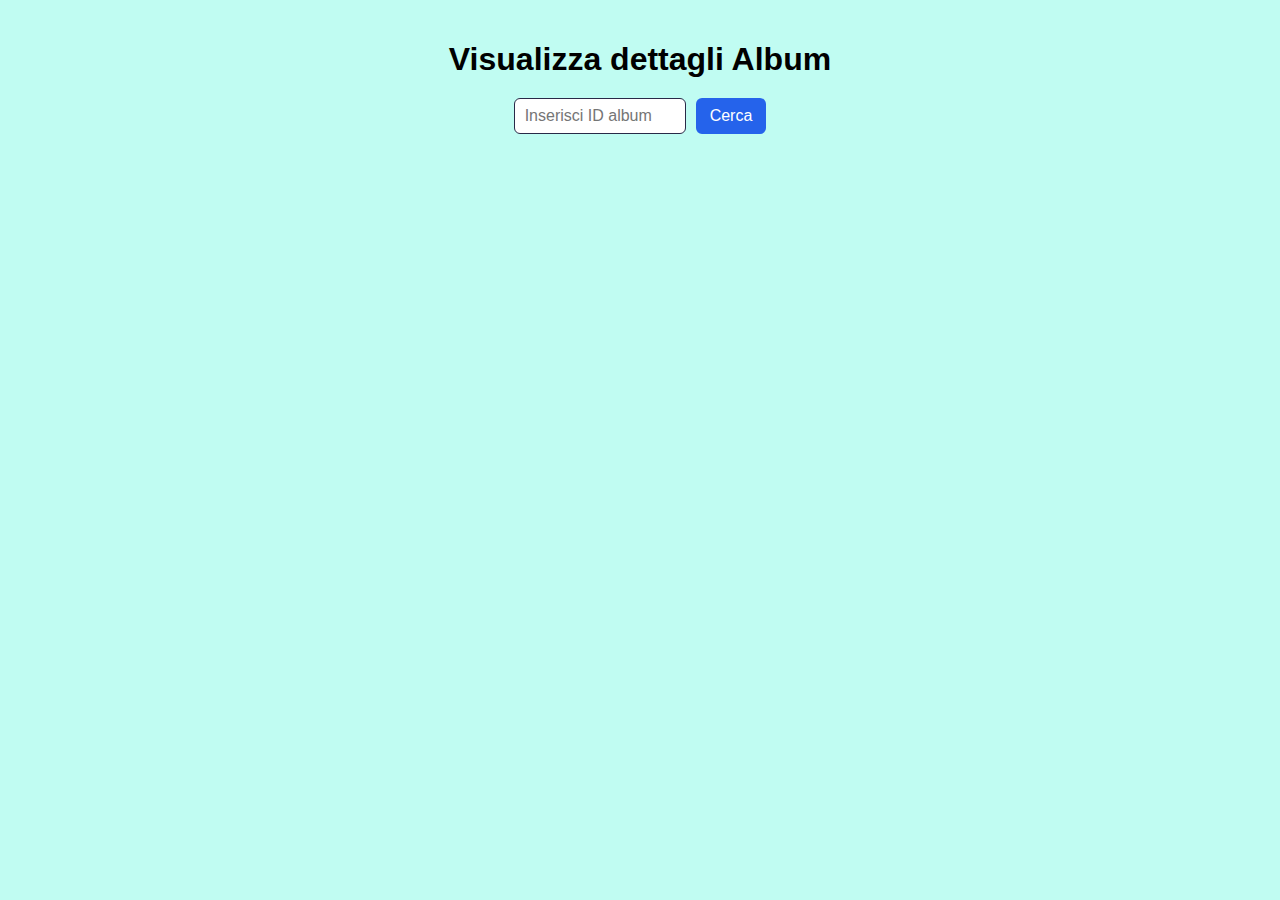
<file: index.html>
<!DOCTYPE html>
<html lang="it">
<head>
  <meta charset="UTF-8">
  <meta name="viewport" content="width=device-width, initial-scale=1.0">
  <title>Album</title>
  <style>
    body {
      font-family: Arial, sans-serif;
      background: #c0fcf2;
      display: flex;
      flex-direction: column;
      align-items: center;
      margin: 0;
      padding: 20px;
    }

    h1 {
      color: #000000;
      margin-bottom: 20px;
    }

    .search-box {
      display: flex;
      gap: 10px;
      margin-bottom: 20px;
    }

    input[type="number"] {
      padding: 8px 10px;
      border: 1px solid #292a48;
      border-radius: 6px;
      font-size: 1rem;
      width: 150px;
    }

    button {
      padding: 8px 14px;
      background-color: #2563eb;
      color: white;
      border: none;
      border-radius: 6px;
      cursor: pointer;
      font-size: 1rem;
      transition: background 0.2s ease-in-out;
    }

    button:hover {
      background-color: #12ed0a;
    }

    #result {
      margin-top: 10px;
      font-size: 1rem;
      color: #001b08;
      line-height: 1.4;
    }

    #result h2 {
      margin: 0;
      font-size: 1.3rem;
      color: #066c03;
    }
  </style>
  <script>
    async function getAlbum() {
      const albumId = document.getElementById("albumId").value;
      if (!albumId) return;

      document.getElementById("result").innerHTML = "<em>Caricamento...</em>";

      try {
        const albumRes = await fetch(`https://jsonplaceholder.typicode.com/albums/${albumId}`);
        if (!albumRes.ok) {
          document.getElementById("result").innerHTML = "Album non trovato.";
          return;
        }

        const album = await albumRes.json();

        document.getElementById("result").innerHTML = `
          <h2>Album #${album.id}</h2>
          <div><strong>Titolo:</strong> ${album.title}</div>
          <div><strong>User ID:</strong> ${album.userId}</div>
        `;
      } catch (error) {
        document.getElementById("result").innerHTML = "Errore nel recupero dei dati.";
        console.error(error);
      }
    }
  </script>
</head>
<body>
  <h1>Visualizza dettagli Album</h1>
  <div class="search-box">
    <input type="number" id="albumId" placeholder="Inserisci ID album" min="1">
    <button onclick="getAlbum()">Cerca</button>
  </div>
  <div id="result"></div>
</body>
</html>
</file>
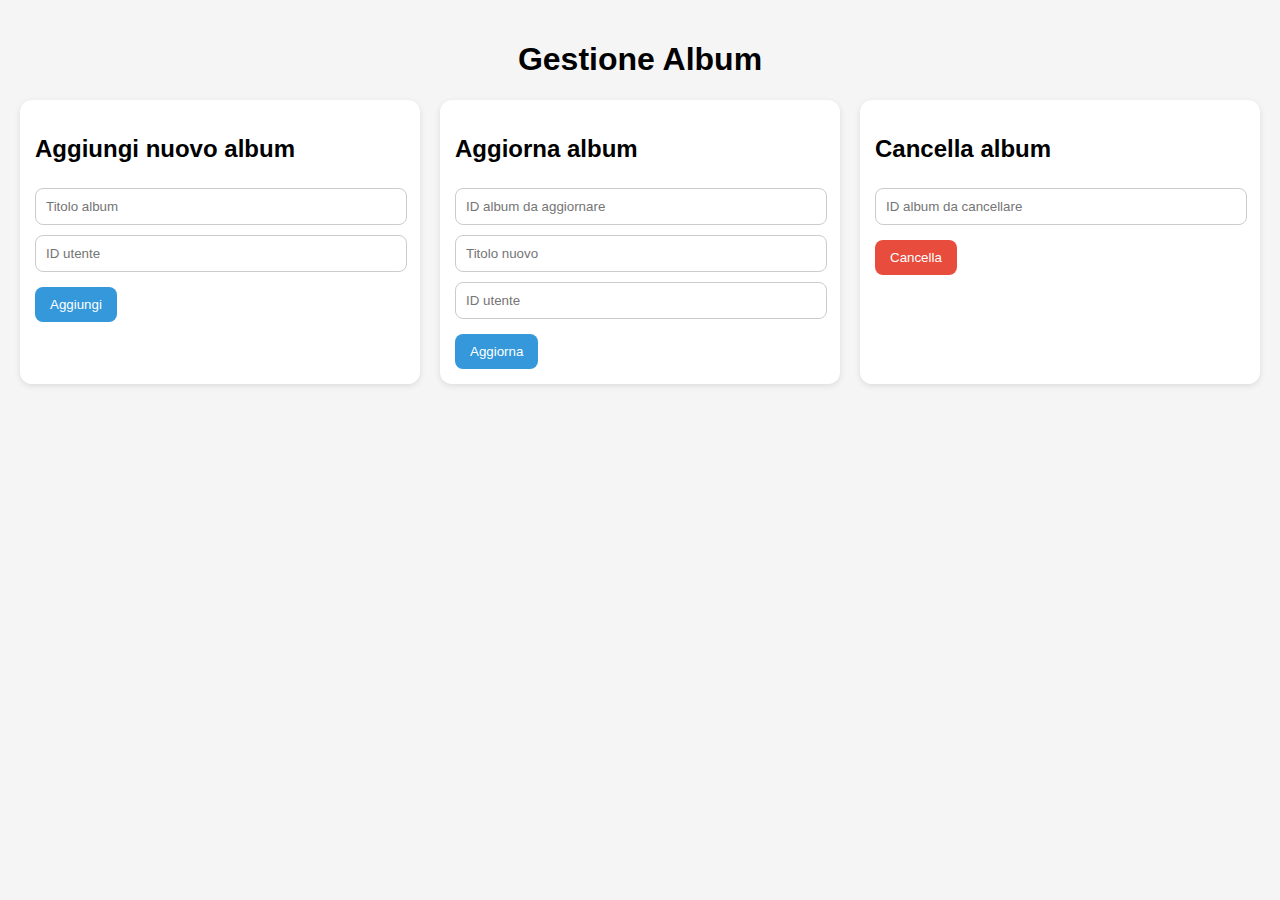
<file: crud/index.html>
<!DOCTYPE html>
<html lang="it">
<head>
  <meta charset="UTF-8" />
  <meta name="viewport" content="width=device-width, initial-scale=1.0"/>
  <title>Gestione Album </title>
  <link rel="stylesheet" href="style.css">
</head>
<body>
  <h1>Gestione Album </h1>

  <!-- CRUD CONTENITORE -->
  <div class="crud-container">
    <!-- Aggiunta album -->
    <div class="box">
      <h2>Aggiungi nuovo album</h2>
      <input type="text" id="titolo-nuovo" placeholder="Titolo album" />
      <input type="number" id="utente-nuovo" placeholder="ID utente" />
      <button onclick="aggiungiAlbum()">Aggiungi</button>
    </div>

    <!-- Aggiornamento album -->
    <div class="box">
      <h2>Aggiorna album</h2>
      <input type="number" id="update-id" placeholder="ID album da aggiornare" />
      <input type="text" id="update-title" placeholder="Titolo nuovo" />
      <input type="number" id="update-userId" placeholder="ID utente" />
      <button onclick="aggiornaAlbum()">Aggiorna</button>
    </div>

    <!-- Cancellazione album -->
    <div class="box">
      <h2>Cancella album</h2>
      <input type="number" id="delete-id" placeholder="ID album da cancellare" />
      <button class="btn-danger" onclick="cancellaAlbum()">Cancella</button>
    </div>
  </div>

  <!-- Messaggi di stato -->
  <div id="messaggio" class="messaggio"></div>

  <script src="script.js"></script>
</body>
</html>
</file>
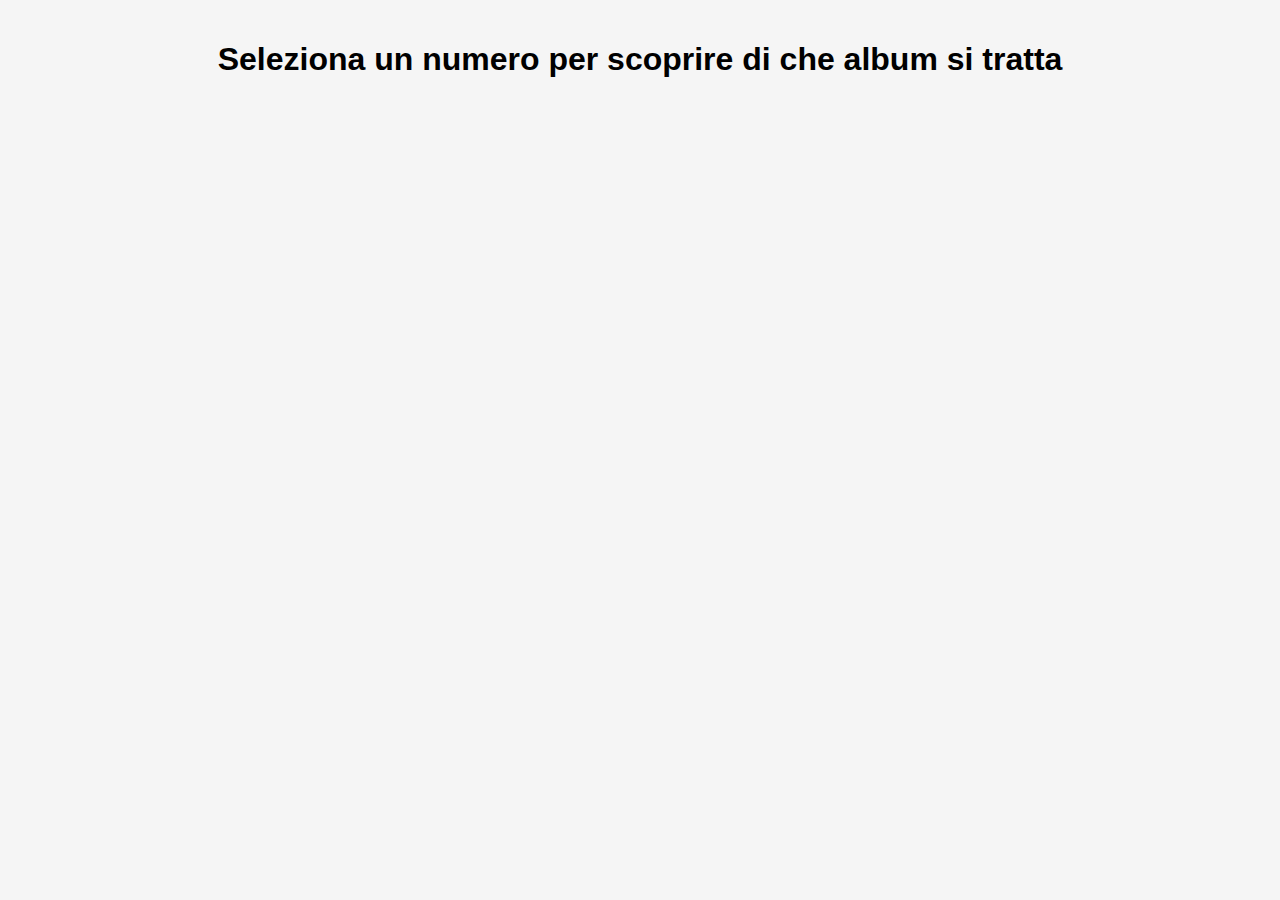
<file: get-all.html>
<!DOCTYPE html>
<html lang="it">
<head>
  <meta charset="UTF-8">
  <meta name="viewport" content="width=device-width, initial-scale=1.0">
  <title>Lista Album</title>
  <style>
    body {
      font-family: Arial, sans-serif;
      background: #f5f5f5;
      margin: 0;
      padding: 20px;
    }
    h1 {
      text-align: center;
    }
    .lista-album {
      display: grid;
      grid-template-columns: repeat(auto-fill, minmax(100px, 1fr));
      gap: 15px;
      margin-top: 20px;
    }
    .album {
      background: white;
      border-radius: 12px;
      box-shadow: 0 2px 6px rgba(0,0,0,0.1);
      padding: 15px;
      cursor: pointer;
      text-align: center;
      font-weight: bold;
      font-size: 1.2em;
      transition: transform 0.2s ease;
    }
    .album:hover {
      transform: scale(1.05);
      background: #e0f7fa;
    }
    .modale {
      display: none;
      position: fixed;
      top: 0;
      left: 0;
      right: 0;
      bottom: 0;
      background: rgba(0,0,0,0.6);
      justify-content: center;
      align-items: center;
    }
    .contenuto-modale {
      background: white;
      padding: 20px;
      border-radius: 12px;
      max-width: 400px;
      width: 90%;
    }
    .chiudi-btn {
      background: #e74c3c;
      color: white;
      border: none;
      padding: 8px 12px;
      border-radius: 8px;
      cursor: pointer;
      float: right;
    }
  </style>
</head>
<body>
  <h1>Seleziona un numero per scoprire di che album si tratta</h1>
  <div id="album-container" class="lista-album"></div>

  <div id="modale" class="modale">
    <div class="contenuto-modale">
      <button class="chiudi-btn" onclick="chiudiModale()">Chiudi</button>
      <h2 id="titolo-modale"></h2>
      <p><strong>ID album:</strong> <span id="id-album"></span></p>
      <p><strong>ID utente:</strong> <span id="id-utente"></span></p>
    </div>
  </div>

  <script>
    async function caricaAlbum() {
      try {
        const risposta = await fetch('https://jsonplaceholder.typicode.com/albums');
        const dati = await risposta.json();
        mostraAlbum(dati);
      } catch (errore) {
        console.error('Errore nel recupero degli album:', errore);
      }
    }

    function mostraAlbum(album) {
      const contenitore = document.getElementById('album-container');
      contenitore.innerHTML = '';
      album.forEach(a => {
        const div = document.createElement('div');
        div.className = 'album';
        div.textContent = `ID ${a.id}`;
        div.addEventListener('click', () => apriModale(a));
        contenitore.appendChild(div);
      });
    }

    function apriModale(album) {
      document.getElementById('titolo-modale').textContent = album.title;
      document.getElementById('id-album').textContent = album.id;
      document.getElementById('id-utente').textContent = album.userId;
      document.getElementById('modale').style.display = 'flex';
    }

    function chiudiModale() {
      document.getElementById('modale').style.display = 'none';
    }

    caricaAlbum();
  </script>
</body>
</html>
</file>
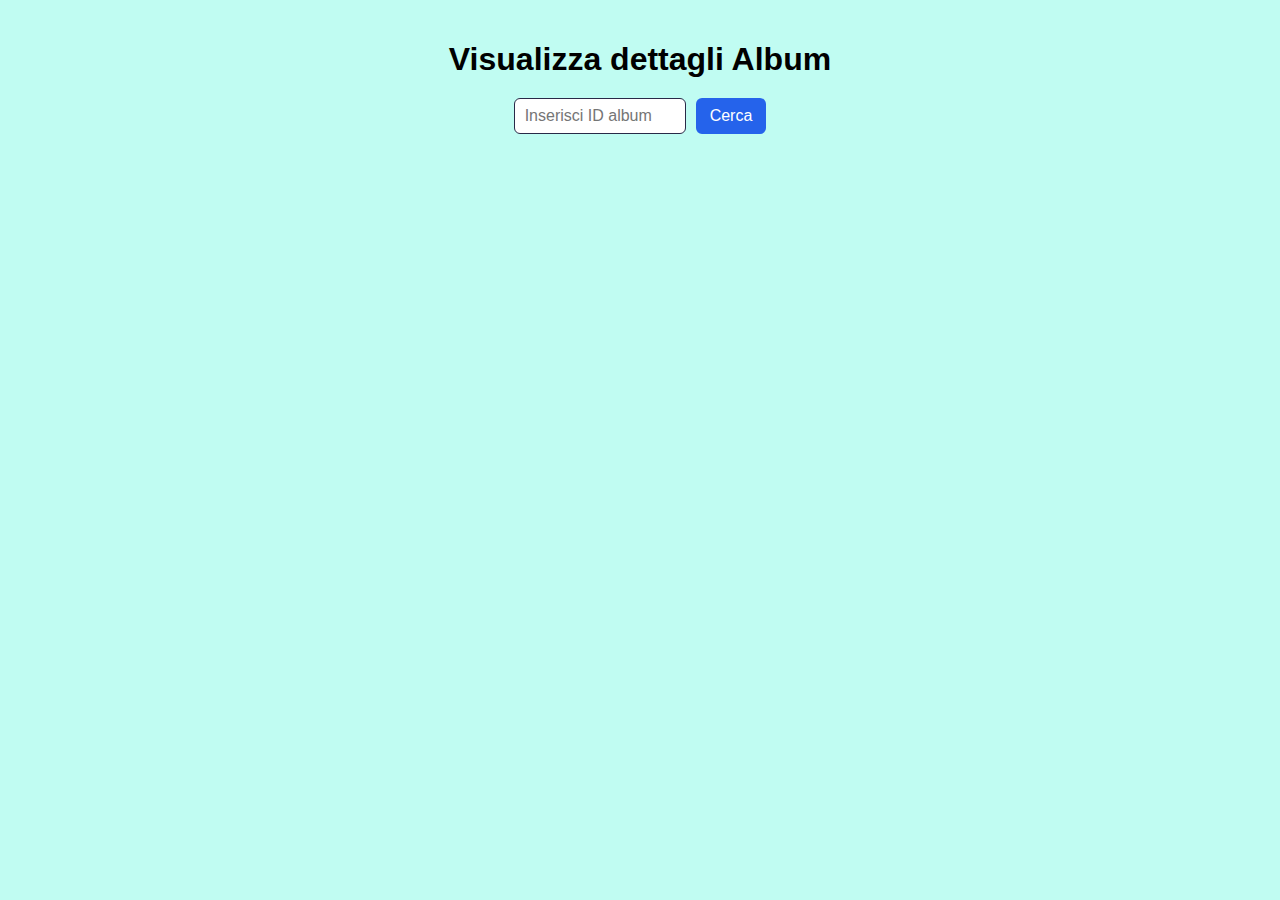
<file: simple-get.html>
<!DOCTYPE html>
<html lang="it">
<head>
  <meta charset="UTF-8">
  <meta name="viewport" content="width=device-width, initial-scale=1.0">
  <title>Album</title>
  <style>
    body {
      font-family: Arial, sans-serif;
      background: #c0fcf2;
      display: flex;
      flex-direction: column;
      align-items: center;
      margin: 0;
      padding: 20px;
    }

    h1 {
      color: #000000;
      margin-bottom: 20px;
    }

    .search-box {
      display: flex;
      gap: 10px;
      margin-bottom: 20px;
    }

    input[type="number"] {
      padding: 8px 10px;
      border: 1px solid #292a48;
      border-radius: 6px;
      font-size: 1rem;
      width: 150px;
    }

    button {
      padding: 8px 14px;
      background-color: #2563eb;
      color: white;
      border: none;
      border-radius: 6px;
      cursor: pointer;
      font-size: 1rem;
      transition: background 0.2s ease-in-out;
    }

    button:hover {
      background-color: #12ed0a;
    }

    #result {
      margin-top: 10px;
      font-size: 1rem;
      color: #001b08;
      line-height: 1.4;
    }

    #result h2 {
      margin: 0;
      font-size: 1.3rem;
      color: #066c03;
    }
  </style>
  <script>
    async function getAlbum() {
      const albumId = document.getElementById("albumId").value;
      if (!albumId) return;

      document.getElementById("result").innerHTML = "<em>Caricamento...</em>";

      try {
        const albumRes = await fetch(`https://jsonplaceholder.typicode.com/albums/${albumId}`);
        if (!albumRes.ok) {
          document.getElementById("result").innerHTML = "Album non trovato.";
          return;
        }

        const album = await albumRes.json();

        document.getElementById("result").innerHTML = `
          <h2>Album #${album.id}</h2>
          <div><strong>Titolo:</strong> ${album.title}</div>
          <div><strong>User ID:</strong> ${album.userId}</div>
        `;
      } catch (error) {
        document.getElementById("result").innerHTML = "Errore nel recupero dei dati.";
        console.error(error);
      }
    }
  </script>
</head>
<body>
  <h1>Visualizza dettagli Album</h1>
  <div class="search-box">
    <input type="number" id="albumId" placeholder="Inserisci ID album" min="1">
    <button onclick="getAlbum()">Cerca</button>
  </div>
  <div id="result"></div>
</body>
</html>
</file>
<file: crud/style.css>
body {
  font-family: Arial, sans-serif;
  background: #f5f5f5;
  margin: 0;
  padding: 20px;
}

h1 {
  text-align: center;
}

.crud-container {
  display: flex;
  flex-wrap: wrap;
  justify-content: center;
  gap: 20px;
}

.box {
  background: white;
  padding: 15px;
  border-radius: 12px;
  box-shadow: 0 2px 6px rgba(0,0,0,0.1);
  flex: 1 1 300px;
  max-width: 400px;
}

input {
  width: calc(100% - 20px);
  padding: 10px;
  margin: 5px 0;
  border-radius: 8px;
  border: 1px solid #ccc;
}

button {
  background: #3498db;
  color: white;
  border: none;
  padding: 10px 15px;
  border-radius: 8px;
  cursor: pointer;
  margin-top: 10px;
}

button:hover {
  background: #2980b9;
}

.btn-danger {
  background: #e74c3c;
}

.btn-danger:hover {
  background: #c0392b;
}

/* Messaggi di stato */
.messaggio {
  text-align: center;
  margin-top: 20px;
  font-size: 1.1em;
  font-weight: bold;
}

.messaggio.successo {
  color: green;
}

.messaggio.errore {
  color: red;
}
</file>
